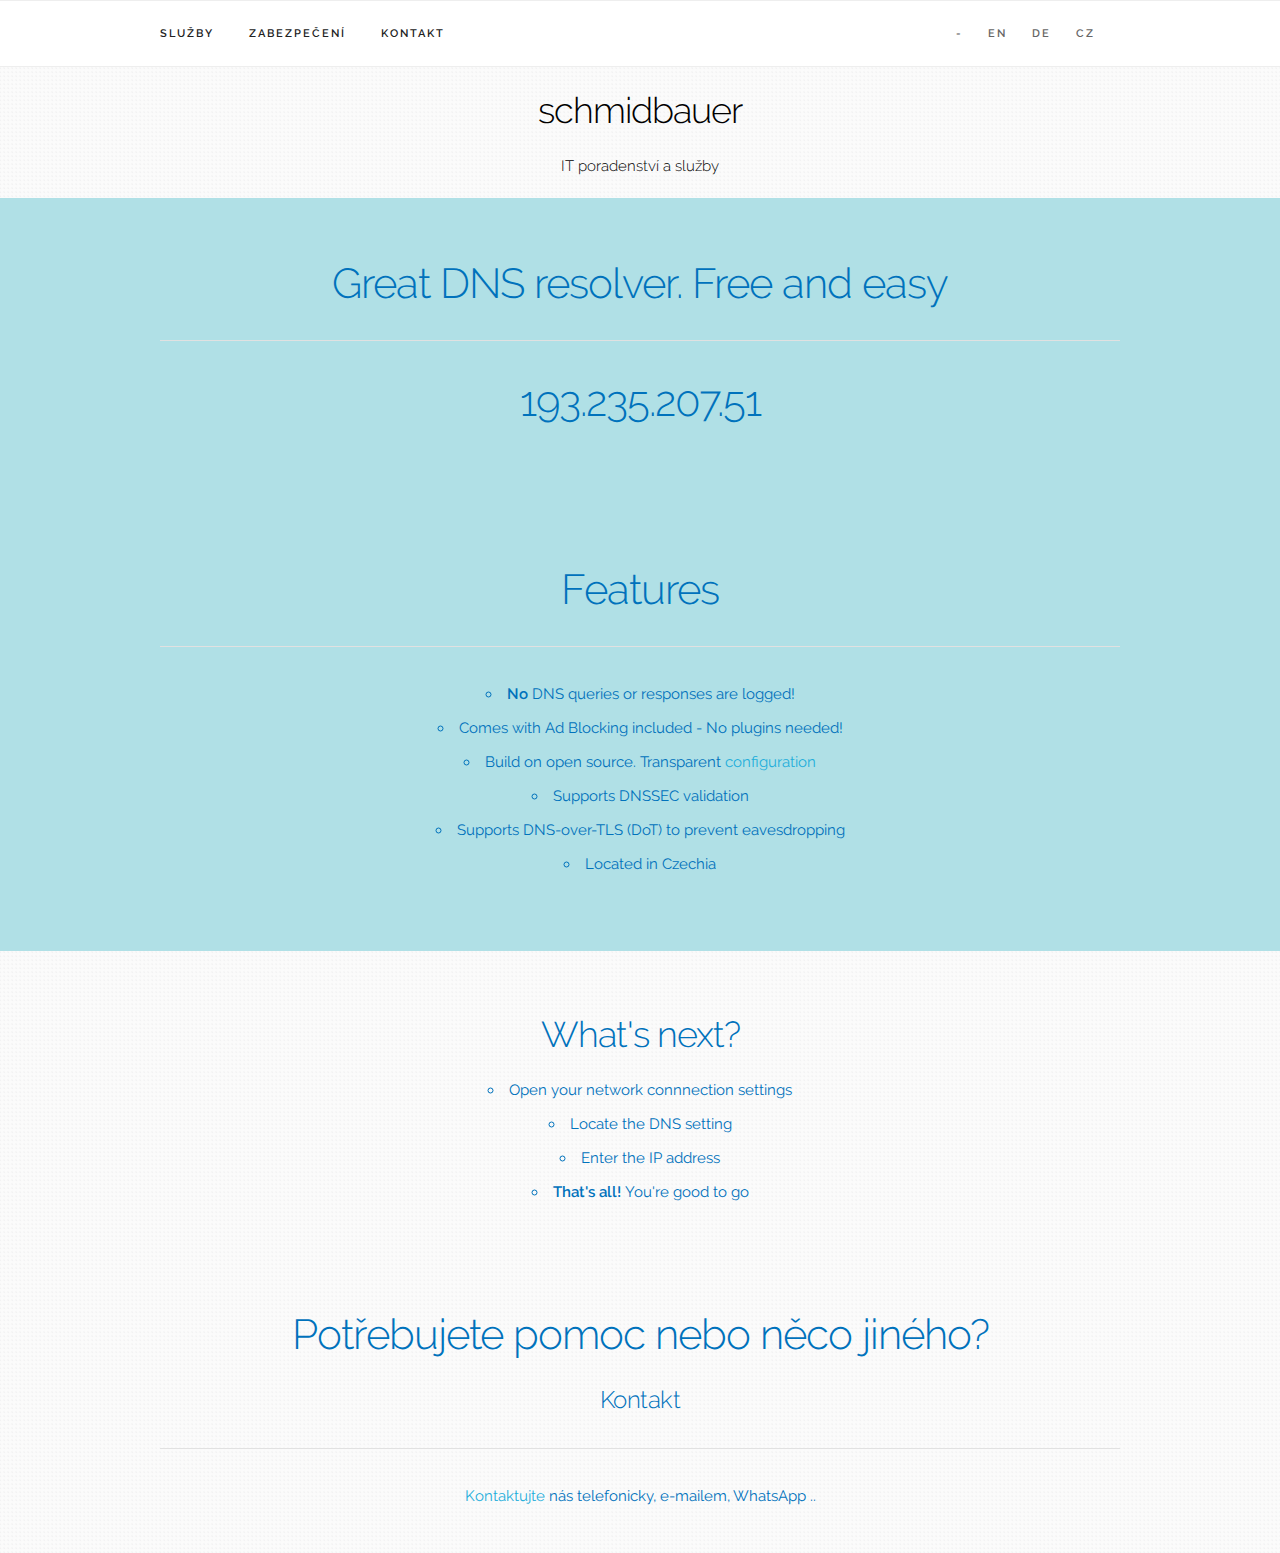
<file: cz/index.html>
<!DOCTYPE html>
<html lang="cz">
<head>

  <!-- Basic Page Needs
  –––––––––––––––––––––––––––––––––––––––––––––––––– -->
  <meta charset="utf-8">
  <title>schmidbauer.cz - IT poradenství a služby</title>
  <meta name="description" content="Zabezpečené cloudové, poštovní a další služby">
  <meta name="author" content="Stefan Schmidbauer">

  <!-- Mobile Specific Metas
  –––––––––––––––––––––––––––––––––––––––––––––––––– -->
  <meta name="viewport" content="width=device-width, initial-scale=1">

  <!-- FONT
  –––––––––––––––––––––––––––––––––––––––––––––––––– -->
  <link href="../css/raleway.css" rel="stylesheet" type="text/css">

  <!-- CSS
  –––––––––––––––––––––––––––––––––––––––––––––––––– -->
  <link rel="stylesheet" href="../css/normalize.css">
  <link rel="stylesheet" href="../css/skeleton.css">
  <link rel="stylesheet" href="../css/custom.css">

  <!-- Favicon
  –––––––––––––––––––––––––––––––––––––––––––––––––– -->
  <link rel="icon" type="image/png" href="../images/favicon.png">

</head>
<body>

  <script src="https://www.paypal.com/sdk/js?client-id=AS2Y7kyrGTYkFoBb8b3gSVpRWAHHrqZYWJST1E3FMVlAeeQf0AwGiAVtE0qk7IH9umzF3qc4JCO9VkkP&currency=EUR"></script>

  <!-- Primary Page Layout
  –––––––––––––––––––––––––––––––––––––––––––––––––– -->

  <div class="navbar-spacer"></div>
  <nav class="navbar">
    <div class="container">
      <ul class="navbar-list">
        <li class="navbar-item"><a class="navbar-link" href="https://www.schmidbauer.cz/cz/#services">Služby</a></li>
        <li class="navbar-item"><a class="navbar-link" href="https://www.schmidbauer.cz/cz/#security">Zabezpečení</a></li>
        <li class="navbar-item"><a class="navbar-link" href="https://www.schmidbauer.cz/cz/#contact">Kontakt</a></li>
        <li class="navbar-item-lang"><a class="navbar-link-lang" href="https://ns.schmidbauer.cz/cz/">CZ</a></li>
        <li class="navbar-item-lang"><a class="navbar-link-lang" href="https://ns.schmidbauer.cz/de/">DE</a></li>
        <li class="navbar-item-lang"><a class="navbar-link-lang" href="https://ns.schmidbauer.cz/en/">EN</a></li>
        <li class="navbar-item-lang"><a class="navbar-link-lang">-</a></li>
      </ul>
    </div>
  </nav>


  <div class="intro-small">
      <h3 class="intro-logo">schmidbauer</h3>
      <h6 class="intro-header">IT poradenství a služby</h6>
  </div>

  <div class="section-small services" id="services">
    <div class="container">
      <h2 class="services-security-header">Great DNS resolver. Free and easy</h2>
      <hr>
      <p><h2>193.235.207.51</h2></p>
    </div>
  </div>

  <div class="section-small services" id="services">
    <div class="container">
      <h2 class="services-security-header">Features</h2>
      <h5 class="services-security-description"></h5>
      <hr>
      <ul class="list">
        <li><strong>No</strong> DNS queries or responses are logged!</li>
        <li>Comes with Ad Blocking included - No plugins needed!</li>
        <li>Build on open source. Transparent <a href="https://github.com/s-schmidbauer/nameserver" target="_blank">configuration</a></li>
        <li>Supports DNSSEC validation</li>
        <li>Supports DNS-over-TLS (DoT) to prevent eavesdropping</li>
        <li>Located in Czechia</li>
      </ul>
    </div>
  </div>

  <div class="section-small security" id="security">
    <div class="container">
      <h3 class="services-security-description">What's next?</h3>
        <ul class="list">
          <li>Open your network connnection settings</li>
          <li>Locate the DNS setting</li>
          <li>Enter the IP address</li>
          <li><strong>That's all! </strong>You're good to go</li>
        </ul>
      </div>
    </div>

    </div>
  </div>

  <div class="section-small security" id="security">
    <div class="container">
      <h2 class="services-security-header">Potřebujete pomoc nebo něco jiného?</h2>
      <h5 class="services-security-description">Kontakt</h5>
      <hr>
      <p><a href="https://www.schmidbauer.cz/cz/#contact">Kontaktujte</a> nás telefonicky, e-mailem, WhatsApp ..</p>
    </div>
  </div>

</body>
</html>
</file>
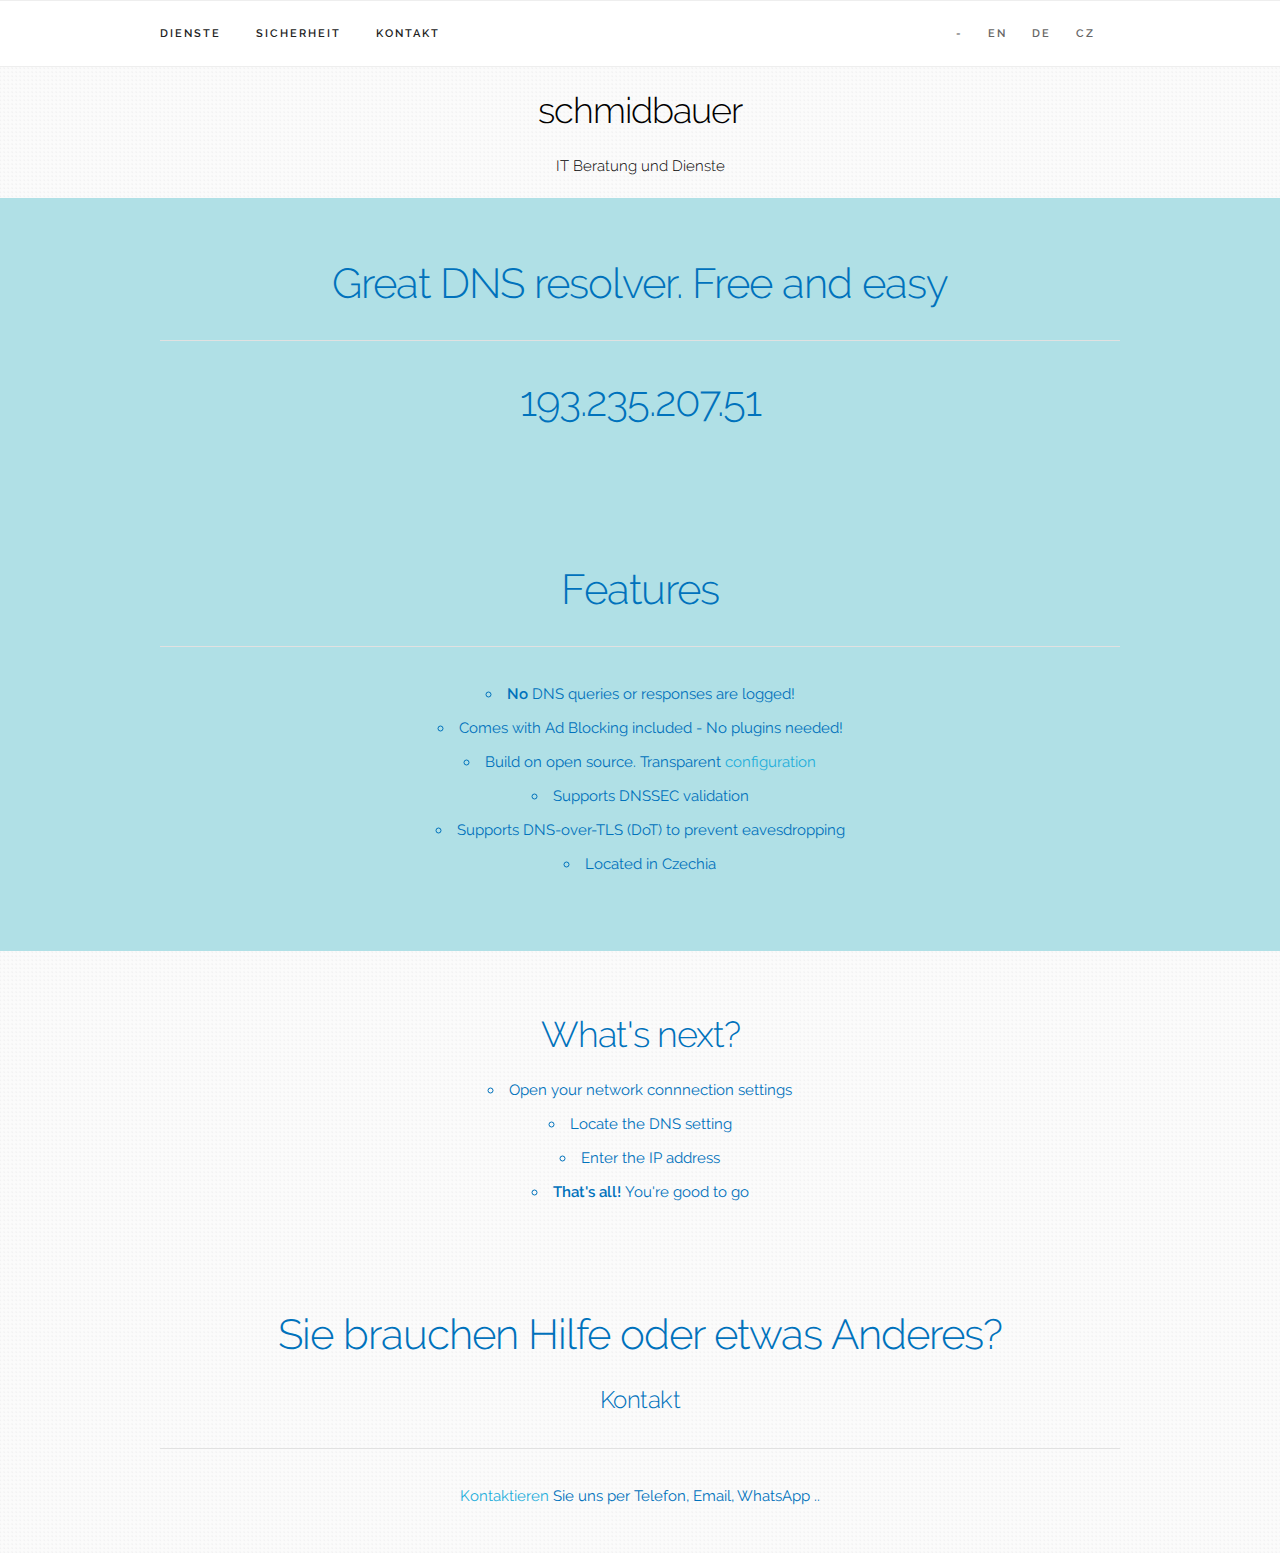
<file: de/index.html>
<!DOCTYPE html>
<html lang="de">
<head>

  <!-- Basic Page Needs
  –––––––––––––––––––––––––––––––––––––––––––––––––– -->
  <meta charset="utf-8">
  <title>schmidbauer.cz - IT consulting and services</title>
  <meta name="description" content="Sichere Cloud, Mail und mehr Dienste">
  <meta name="author" content="Stefan Schmidbauer">

  <!-- Mobile Specific Metas
  –––––––––––––––––––––––––––––––––––––––––––––––––– -->
  <meta name="viewport" content="width=device-width, initial-scale=1">

  <!-- FONT
  –––––––––––––––––––––––––––––––––––––––––––––––––– -->
  <link href="../css/raleway.css" rel="stylesheet" type="text/css">

  <!-- CSS
  –––––––––––––––––––––––––––––––––––––––––––––––––– -->
  <link rel="stylesheet" href="../css/normalize.css">
  <link rel="stylesheet" href="../css/skeleton.css">
  <link rel="stylesheet" href="../css/custom.css">

  <!-- Favicon
  –––––––––––––––––––––––––––––––––––––––––––––––––– -->
  <link rel="icon" type="image/png" href="../images/favicon.png">

</head>
<body>

  <!-- Primary Page Layout
  –––––––––––––––––––––––––––––––––––––––––––––––––– -->

  <div class="navbar-spacer"></div>
  <nav class="navbar">
    <div class="container">
      <ul class="navbar-list">
        <li class="navbar-item"><a class="navbar-link" href="https://www.schmidbauer.cz/de/#services">Dienste</a></li>
        <li class="navbar-item"><a class="navbar-link" href="https://www.schmidbauer.cz/de/#security">Sicherheit</a></li>
        <li class="navbar-item"><a class="navbar-link" href="https://www.schmidbauer.cz/de/#contact">Kontakt</a></li>
        <li class="navbar-item-lang"><a class="navbar-link-lang" href="https://ns.schmidbauer.cz/cz/">CZ</a></li>
        <li class="navbar-item-lang"><a class="navbar-link-lang" href="https://ns.schmidbauer.cz/de/">DE</a></li>
        <li class="navbar-item-lang"><a class="navbar-link-lang" href="https://ns.schmidbauer.cz/en/">EN</a></li>
        <li class="navbar-item-lang"><a class="navbar-link-lang">-</a></li>
      </ul>
    </div>
  </nav>


  <div class="intro-small">
      <h3 class="intro-logo">schmidbauer</h3>
      <h6 class="intro-header">IT Beratung und Dienste</h6>
  </div>


  <div class="section-small services" id="services">
    <div class="container">
      <h2 class="services-security-header">Great DNS resolver. Free and easy</h2>
      <hr>
      <p><h2>193.235.207.51</h2></p>
    </div>
  </div>

  <div class="section-small services" id="services">
    <div class="container">
      <h2 class="services-security-header">Features</h2>
      <h5 class="services-security-description"></h5>
      <hr>
      <ul class="list">
        <li><strong>No</strong> DNS queries or responses are logged!</li>
        <li>Comes with Ad Blocking included - No plugins needed!</li>
        <li>Build on open source. Transparent <a href="https://github.com/s-schmidbauer/nameserver" target="_blank">configuration</a></li>
        <li>Supports DNSSEC validation</li>
        <li>Supports DNS-over-TLS (DoT) to prevent eavesdropping</li>
        <li>Located in Czechia</li>
      </ul>
    </div>
  </div>

  <div class="section-small security" id="security">
    <div class="container">
      <h3 class="services-security-description">What's next?</h3>
        <ul class="list">
          <li>Open your network connnection settings</li>
          <li>Locate the DNS setting</li>
          <li>Enter the IP address</li>
          <!-- <li><img src="../img/config-osx.png" alt="dns-config-osx" width="66%" height="66%" ></li> -->
          <li><strong>That's all! </strong>You're good to go</li>
        </ul>
      </div>
    </div>

    </div>
  </div>

  <div class="section-small security" id="security">
    <div class="container">
      <h2 class="services-security-header">Sie brauchen Hilfe oder etwas Anderes?</h2>
      <h5 class="services-security-description">Kontakt</h5>
      <hr>
      <p><a href="https://www.schmidbauer.cz/de/#contact">Kontaktieren</a> Sie uns per Telefon, Email, WhatsApp ..</p>
    </div>
  </div>

</body>
</html>
</file>
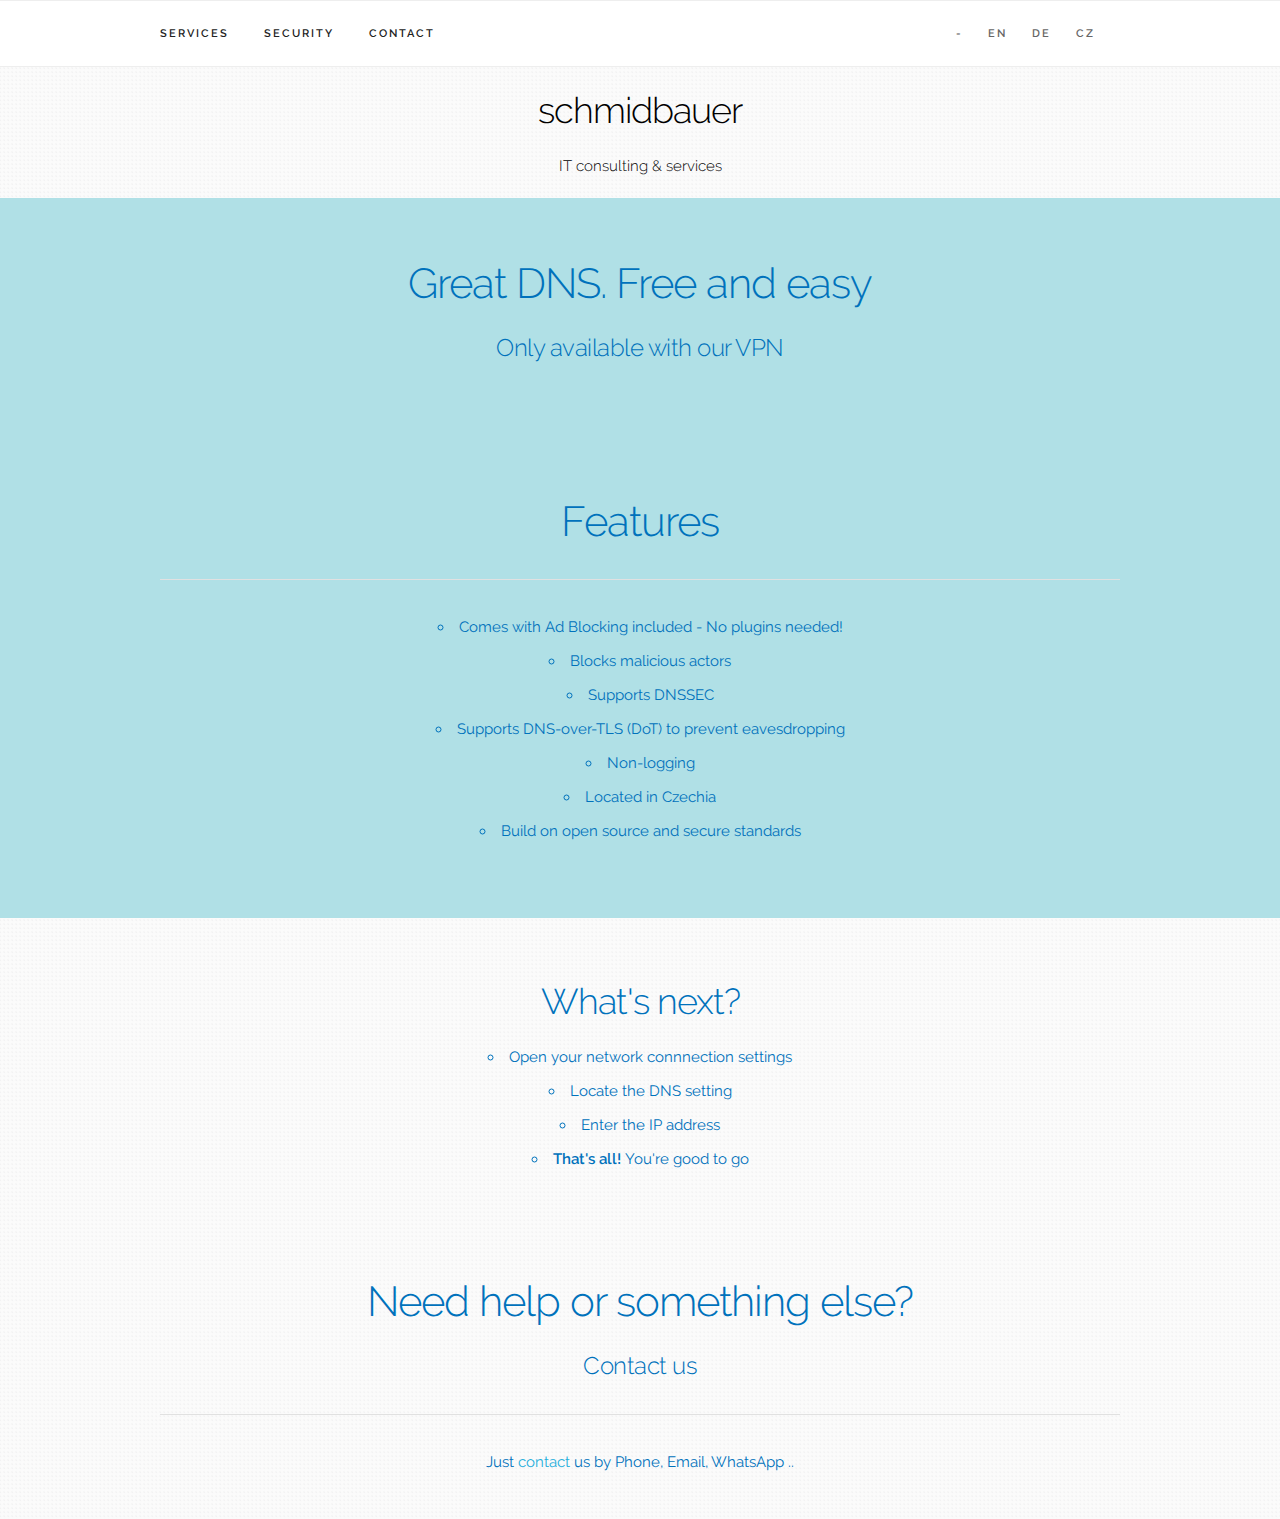
<file: en/index.html>
<!DOCTYPE html>
<html lang="en">
<head>

  <!-- Basic Page Needs
  –––––––––––––––––––––––––––––––––––––––––––––––––– -->
  <meta charset="utf-8">
  <title>schmidbauer.cz - IT consulting and services</title>
  <meta name="description" content="Secure Cloud, Mail and more services in Czechia">
  <meta name="author" content="Stefan Schmidbauer">

  <!-- Mobile Specific Metas
  –––––––––––––––––––––––––––––––––––––––––––––––––– -->
  <meta name="viewport" content="width=device-width, initial-scale=1">

  <!-- FONT
  –––––––––––––––––––––––––––––––––––––––––––––––––– -->
  <link href="../css/raleway.css" rel="stylesheet" type="text/css">

  <!-- CSS
  –––––––––––––––––––––––––––––––––––––––––––––––––– -->
  <link rel="stylesheet" href="../css/normalize.css">
  <link rel="stylesheet" href="../css/skeleton.css">
  <link rel="stylesheet" href="../css/custom.css">

  <!-- Favicon
  –––––––––––––––––––––––––––––––––––––––––––––––––– -->
  <link rel="icon" type="image/png" href="../images/favicon.png">

</head>
<body>
  <!-- Primary Page Layout
  –––––––––––––––––––––––––––––––––––––––––––––––––– -->

  <div class="navbar-spacer"></div>
  <nav class="navbar">
    <div class="container">
      <ul class="navbar-list">
        <li class="navbar-item"><a class="navbar-link" href="https://www.schmidbauer.cz/en/#services">Services</a></li>
        <li class="navbar-item"><a class="navbar-link" href="https://www.schmidbauer.cz/en/#security">Security</a></li>
        <li class="navbar-item"><a class="navbar-link" href="https://www.schmidbauer.cz/en/#contact">Contact</a></li>
        <li class="navbar-item-lang"><a class="navbar-link-lang" href="https://ns.schmidbauer.cz/cz/">CZ</a></li>
        <li class="navbar-item-lang"><a class="navbar-link-lang" href="https://ns.schmidbauer.cz/de/">DE</a></li>
        <li class="navbar-item-lang"><a class="navbar-link-lang" href="https://ns.schmidbauer.cz/en/">EN</a></li>
        <li class="navbar-item-lang"><a class="navbar-link-lang">-</a></li>
      </ul>
    </div>
  </nav>


  <div class="intro-small">
      <h3 class="intro-logo">schmidbauer</h3>
      <h6 class="intro-header">IT consulting & services</h6>
  </div>

  <div class="section-small services" id="services">
    <div class="container">
      <h2 class="services-security-header">Great DNS. Free and easy</h2>
      <h5 class="services-security-description">Only available with our VPN</h5>
    </div>
  </div>

  <div class="section-small services" id="services">
    <div class="container">
      <h2 class="services-security-header">Features</h2>
      <h5 class="services-security-description"></h5>
      <hr>
      <ul class="list">
        <li>Comes with Ad Blocking included - No plugins needed!</li>
        <li>Blocks malicious actors</li>
        <li>Supports DNSSEC</li>
        <li>Supports DNS-over-TLS (DoT) to prevent eavesdropping</li>
        <li>Non-logging</li>
        <li>Located in Czechia</li>
        <li>Build on open source and secure standards</li>
      </ul>
    </div>
  </div>

  <div class="section-small security" id="security">
    <div class="container">
      <h3 class="services-security-description">What's next?</h3>
        <ul class="list">
          <li>Open your network connnection settings</li>
          <li>Locate the DNS setting</li>
          <li>Enter the IP address</li>
          <!-- <li><img src="../img/config-osx.png" alt="dns-config-osx" width="66%" height="66%" ></li> -->
          <li><strong>That's all! </strong>You're good to go</li>
        </ul>
      </div>
    </div>

    </div>
  </div>

  <div class="section-small security" id="security">
    <div class="container">
      <h2 class="services-security-header">Need help or something else?</h2>
      <h5 class="services-security-description">Contact us</h5>
      <hr>
      <p>Just <a href="https://www.schmidbauer.cz/en/#contact">contact</a> us by Phone, Email, WhatsApp ..</p>
    </div>
  </div>

</body>
</html>
</file>
<file: css/raleway.css>
/* latin-ext */
@font-face {
  font-family: 'Raleway';
  font-style: normal;
  font-weight: 300;
  src: local('Raleway Light'), local('Raleway-Light'), url(../fonts/1Ptrg8zYS_SKggPNwIYqWqhPANqczVsq4A.woff2) format('woff2');
  unicode-range: U+0100-024F, U+0259, U+1E00-1EFF, U+2020, U+20A0-20AB, U+20AD-20CF, U+2113, U+2C60-2C7F, U+A720-A7FF;
}
/* latin */
@font-face {
  font-family: 'Raleway';
  font-style: normal;
  font-weight: 300;
  src: local('Raleway Light'), local('Raleway-Light'), url(../fonts/1Ptrg8zYS_SKggPNwIYqWqZPANqczVs.woff2) format('woff2');
  unicode-range: U+0000-00FF, U+0131, U+0152-0153, U+02BB-02BC, U+02C6, U+02DA, U+02DC, U+2000-206F, U+2074, U+20AC, U+2122, U+2191, U+2193, U+2212, U+2215, U+FEFF, U+FFFD;
}
/* latin-ext */
@font-face {
  font-family: 'Raleway';
  font-style: normal;
  font-weight: 400;
  src: local('Raleway'), local('Raleway-Regular'), url(../fonts/1Ptug8zYS_SKggPNyCMIT4ttDfCmxA.woff2) format('woff2');
  unicode-range: U+0100-024F, U+0259, U+1E00-1EFF, U+2020, U+20A0-20AB, U+20AD-20CF, U+2113, U+2C60-2C7F, U+A720-A7FF;
}
/* latin */
@font-face {
  font-family: 'Raleway';
  font-style: normal;
  font-weight: 400;
  src: local('Raleway'), local('Raleway-Regular'), url(../fonts/1Ptug8zYS_SKggPNyC0IT4ttDfA.woff2) format('woff2');
  unicode-range: U+0000-00FF, U+0131, U+0152-0153, U+02BB-02BC, U+02C6, U+02DA, U+02DC, U+2000-206F, U+2074, U+20AC, U+2122, U+2191, U+2193, U+2212, U+2215, U+FEFF, U+FFFD;
}
/* latin-ext */
@font-face {
  font-family: 'Raleway';
  font-style: normal;
  font-weight: 600;
  src: local('Raleway SemiBold'), local('Raleway-SemiBold'), url(../fonts/1Ptrg8zYS_SKggPNwPIsWqhPANqczVsq4A.woff2) format('woff2');
  unicode-range: U+0100-024F, U+0259, U+1E00-1EFF, U+2020, U+20A0-20AB, U+20AD-20CF, U+2113, U+2C60-2C7F, U+A720-A7FF;
}
/* latin */
@font-face {
  font-family: 'Raleway';
  font-style: normal;
  font-weight: 600;
  src: local('Raleway SemiBold'), local('Raleway-SemiBold'), url(../fonts/1Ptrg8zYS_SKggPNwPIsWqZPANqczVs.woff2) format('woff2');
  unicode-range: U+0000-00FF, U+0131, U+0152-0153, U+02BB-02BC, U+02C6, U+02DA, U+02DC, U+2000-206F, U+2074, U+20AC, U+2122, U+2191, U+2193, U+2212, U+2215, U+FEFF, U+FFFD;
}
</file>
<file: css/skeleton.css>
/*
* Skeleton V2.0.4
* Copyright 2014, Dave Gamache
* www.getskeleton.com
* Free to use under the MIT license.
* http://www.opensource.org/licenses/mit-license.php
* 12/29/2014
*/


/* Table of contents
––––––––––––––––––––––––––––––––––––––––––––––––––
- Grid
- Base Styles
- Typography
- Links
- Buttons
- Forms
- Lists
- Code
- Tables
- Spacing
- Utilities
- Clearing
- Media Queries
*/


/* Grid
–––––––––––––––––––––––––––––––––––––––––––––––––– */
.container {
  position: relative;
  width: 100%;
  max-width: 960px;
  margin: 0 auto;
  padding: 0 20px;
  box-sizing: border-box; }
.column,
.columns {
  width: 100%;
  float: left;
  box-sizing: border-box; }

/* For devices larger than 400px */
@media (min-width: 400px) {
  .container {
    width: 85%;
    padding: 0; }
}

/* For devices larger than 550px */
@media (min-width: 550px) {
  .container {
    width: 80%; }
  .column,
  .columns {
    margin-left: 4%; }
  .column:first-child,
  .columns:first-child {
    margin-left: 0; }

  .one.column,
  .one.columns                    { width: 4.66666666667%; }
  .two.columns                    { width: 13.3333333333%; }
  .three.columns                  { width: 22%;            }
  .four.columns                   { width: 30.6666666667%; }
  .five.columns                   { width: 39.3333333333%; }
  .six.columns                    { width: 48%;            }
  .seven.columns                  { width: 56.6666666667%; }
  .eight.columns                  { width: 65.3333333333%; }
  .nine.columns                   { width: 74.0%;          }
  .ten.columns                    { width: 82.6666666667%; }
  .eleven.columns                 { width: 91.3333333333%; }
  .twelve.columns                 { width: 100%; margin-left: 0; }

  .one-third.column               { width: 30.6666666667%; }
  .two-thirds.column              { width: 65.3333333333%; }

  .one-half.column                { width: 48%; }

  /* Offsets */
  .offset-by-one.column,
  .offset-by-one.columns          { margin-left: 8.66666666667%; }
  .offset-by-two.column,
  .offset-by-two.columns          { margin-left: 17.3333333333%; }
  .offset-by-three.column,
  .offset-by-three.columns        { margin-left: 26%;            }
  .offset-by-four.column,
  .offset-by-four.columns         { margin-left: 34.6666666667%; }
  .offset-by-five.column,
  .offset-by-five.columns         { margin-left: 43.3333333333%; }
  .offset-by-six.column,
  .offset-by-six.columns          { margin-left: 52%;            }
  .offset-by-seven.column,
  .offset-by-seven.columns        { margin-left: 60.6666666667%; }
  .offset-by-eight.column,
  .offset-by-eight.columns        { margin-left: 69.3333333333%; }
  .offset-by-nine.column,
  .offset-by-nine.columns         { margin-left: 78.0%;          }
  .offset-by-ten.column,
  .offset-by-ten.columns          { margin-left: 86.6666666667%; }
  .offset-by-eleven.column,
  .offset-by-eleven.columns       { margin-left: 95.3333333333%; }

  .offset-by-one-third.column,
  .offset-by-one-third.columns    { margin-left: 34.6666666667%; }
  .offset-by-two-thirds.column,
  .offset-by-two-thirds.columns   { margin-left: 69.3333333333%; }

  .offset-by-one-half.column,
  .offset-by-one-half.columns     { margin-left: 52%; }

}


/* Base Styles
–––––––––––––––––––––––––––––––––––––––––––––––––– */
/* NOTE
html is set to 62.5% so that all the REM measurements throughout Skeleton
are based on 10px sizing. So basically 1.5rem = 15px :) */
html {
  font-size: 62.5%; }
body {
  font-size: 1.5em; /* currently ems cause chrome bug misinterpreting rems on body element */
  line-height: 1.6;
  font-weight: 400;
  font-family: "Raleway", "HelveticaNeue", "Helvetica Neue", Helvetica, Arial, sans-serif;
  color: #222; }


/* Typography
–––––––––––––––––––––––––––––––––––––––––––––––––– */
h1, h2, h3, h4, h5, h6 {
  margin-top: 0;
  margin-bottom: 2rem;
  font-weight: 300; }
h1 { font-size: 4.0rem; line-height: 1.2;  letter-spacing: -.1rem;}
h2 { font-size: 3.6rem; line-height: 1.25; letter-spacing: -.1rem; }
h3 { font-size: 3.0rem; line-height: 1.3;  letter-spacing: -.1rem; }
h4 { font-size: 2.4rem; line-height: 1.35; letter-spacing: -.08rem; }
h5 { font-size: 1.8rem; line-height: 1.5;  letter-spacing: -.05rem; }
h6 { font-size: 1.5rem; line-height: 1.6;  letter-spacing: 0; }

/* Larger than phablet */
@media (min-width: 550px) {
  h1 { font-size: 5.0rem; }
  h2 { font-size: 4.2rem; }
  h3 { font-size: 3.6rem; }
  h4 { font-size: 3.0rem; }
  h5 { font-size: 2.4rem; }
  h6 { font-size: 1.5rem; }
}

p {
  margin-top: 0; }


/* Links
–––––––––––––––––––––––––––––––––––––––––––––––––– */
a {
  color: #1EAEDB; }
a:hover {
  color: #0FA0CE; }


/* Buttons
–––––––––––––––––––––––––––––––––––––––––––––––––– */
.button,
button,
input[type="submit"],
input[type="reset"],
input[type="button"] {
  display: inline-block;
  height: 38px;
  padding: 0 30px;
  color: #555;
  text-align: center;
  font-size: 11px;
  font-weight: 600;
  line-height: 38px;
  letter-spacing: .1rem;
  text-transform: uppercase;
  text-decoration: none;
  white-space: nowrap;
  background-color: transparent;
  border-radius: 4px;
  border: 1px solid #bbb;
  cursor: pointer;
  box-sizing: border-box; }
.button:hover,
button:hover,
input[type="submit"]:hover,
input[type="reset"]:hover,
input[type="button"]:hover,
.button:focus,
button:focus,
input[type="submit"]:focus,
input[type="reset"]:focus,
input[type="button"]:focus {
  color: #333;
  border-color: #888;
  outline: 0; }
.button.button-primary,
button.button-primary,
input[type="submit"].button-primary,
input[type="reset"].button-primary,
input[type="button"].button-primary {
  color: #FFF;
  background-color: #33C3F0;
  border-color: #33C3F0; }
.button.button-primary:hover,
button.button-primary:hover,
input[type="submit"].button-primary:hover,
input[type="reset"].button-primary:hover,
input[type="button"].button-primary:hover,
.button.button-primary:focus,
button.button-primary:focus,
input[type="submit"].button-primary:focus,
input[type="reset"].button-primary:focus,
input[type="button"].button-primary:focus {
  color: #FFF;
  background-color: #1EAEDB;
  border-color: #1EAEDB; }


/* Forms
–––––––––––––––––––––––––––––––––––––––––––––––––– */
input[type="email"],
input[type="number"],
input[type="search"],
input[type="text"],
input[type="tel"],
input[type="url"],
input[type="password"],
textarea,
select {
  height: 38px;
  padding: 6px 10px; /* The 6px vertically centers text on FF, ignored by Webkit */
  background-color: #fff;
  border: 1px solid #D1D1D1;
  border-radius: 4px;
  box-shadow: none;
  box-sizing: border-box; }
/* Removes awkward default styles on some inputs for iOS */
input[type="email"],
input[type="number"],
input[type="search"],
input[type="text"],
input[type="tel"],
input[type="url"],
input[type="password"],
textarea {
  -webkit-appearance: none;
     -moz-appearance: none;
          appearance: none; }
textarea {
  min-height: 65px;
  padding-top: 6px;
  padding-bottom: 6px; }
input[type="email"]:focus,
input[type="number"]:focus,
input[type="search"]:focus,
input[type="text"]:focus,
input[type="tel"]:focus,
input[type="url"]:focus,
input[type="password"]:focus,
textarea:focus,
select:focus {
  border: 1px solid #33C3F0;
  outline: 0; }
label,
legend {
  display: block;
  margin-bottom: .5rem;
  font-weight: 600; }
fieldset {
  padding: 0;
  border-width: 0; }
input[type="checkbox"],
input[type="radio"] {
  display: inline; }
label > .label-body {
  display: inline-block;
  margin-left: .5rem;
  font-weight: normal; }


/* Lists
–––––––––––––––––––––––––––––––––––––––––––––––––– */
ul {
  list-style: circle inside; }
ol {
  list-style: decimal inside; }
ol, ul {
  padding-left: 0;
  margin-top: 0; }
ul ul,
ul ol,
ol ol,
ol ul {
  margin: 1.5rem 0 1.5rem 3rem;
  font-size: 90%; }
li {
  margin-bottom: 1rem; }


/* Code
–––––––––––––––––––––––––––––––––––––––––––––––––– */
code {
  padding: .2rem .5rem;
  margin: 0 .2rem;
  font-size: 90%;
  white-space: nowrap;
  background: #F1F1F1;
  border: 1px solid #E1E1E1;
  border-radius: 4px; }
pre > code {
  display: block;
  padding: 1rem 1.5rem;
  white-space: pre; }


/* Tables
–––––––––––––––––––––––––––––––––––––––––––––––––– */
th,
td {
  padding: 12px 15px;
  text-align: left;
  border-bottom: 1px solid #E1E1E1; }
th:first-child,
td:first-child {
  padding-left: 0; }
th:last-child,
td:last-child {
  padding-right: 0; }


/* Spacing
–––––––––––––––––––––––––––––––––––––––––––––––––– */
button,
.button {
  margin-bottom: 1rem; }
input,
textarea,
select,
fieldset {
  margin-bottom: 1.5rem; }
pre,
blockquote,
dl,
figure,
table,
p,
ul,
ol,
form {
  margin-bottom: 2.5rem; }


/* Utilities
–––––––––––––––––––––––––––––––––––––––––––––––––– */
.u-full-width {
  width: 100%;
  box-sizing: border-box; }
.u-max-full-width {
  max-width: 100%;
  box-sizing: border-box; }
.u-pull-right {
  float: right; }
.u-pull-left {
  float: left; }


/* Misc
–––––––––––––––––––––––––––––––––––––––––––––––––– */
hr {
  margin-top: 3rem;
  margin-bottom: 3.5rem;
  border-width: 0;
  border-top: 1px solid #E1E1E1; }


/* Clearing
–––––––––––––––––––––––––––––––––––––––––––––––––– */

/* Self Clearing Goodness */
.container:after,
.row:after,
.u-cf {
  content: "";
  display: table;
  clear: both; }


/* Media Queries
–––––––––––––––––––––––––––––––––––––––––––––––––– */
/*
Note: The best way to structure the use of media queries is to create the queries
near the relevant code. For example, if you wanted to change the styles for buttons
on small devices, paste the mobile query code up in the buttons section and style it
there.
*/


/* Larger than mobile */
@media (min-width: 400px) {}

/* Larger than phablet (also point when grid becomes active) */
@media (min-width: 550px) {}

/* Larger than tablet */
@media (min-width: 750px) {}

/* Larger than desktop */
@media (min-width: 1000px) {}

/* Larger than Desktop HD */
@media (min-width: 1200px) {}
</file>
<file: css/custom.css>
/* Shared
–––––––––––––––––––––––––––––––––––––––––––––––––– */
body {
  background-image: url("../images/absurdity.png");
  text-align: center;
}

button {
  background-color: white;
  border-radius: 100px;
}

a {
  text-decoration: none;
}

/* Sections
–––––––––––––––––––––––––––––––––––––––––––––––––– */
.section {
  padding: 8rem 0 7rem;
  text-align: center;
}
.section-heading,
.section-description {
  margin-bottom: 1.2rem;
}

.section-small {
  padding: 6rem 0 2rem;
  text-align: center;
}
.section-small-heading,
.section-small-description {
  margin-bottom: 1.2rem;
}

/* Navigation
–––––––––––––––––––––––––––––––––––––––––––––––––– */
.intro {
  color: #000;
  padding-bottom: 1rem;
}

.intro-header {
  margin-bottom: 1rem;
}

.intro-small {
  color: #000;
  padding-top: 2rem;
  padding-bottom: 1rem;
}

/* Navigation
–––––––––––––––––––––––––––––––––––––––––––––––––– */
.navbar {
  display: none;
}

/* Services
–––––––––––––––––––––––––––––––––––––––––––––––––– */
.services {
  color: #0072BC;
  background-color: powderblue;
  padding-bottom: 5rem;
}

.services-heading {
  margin-bottom: .3rem;
}
.services-description {
  opacity: .8;
  font-weight: 300;
}
.services-security {
  list-style-type: none;
  /* text-align: left;
  padding-left: 25%; */
}

/* Security
–––––––––––––––––––––––––––––––––––––––––––––––––– */
.security {
  color: #0072BC;
}
.security-description {
  margin-bottom: 4rem;
}

/* Contact
–––––––––––––––––––––––––––––––––––––––––––––––––– */
.contact {
  color: #0072BC;
  background-color: powderblue;

}

.contact-description {
  margin-bottom: 4rem;
}

/* Bigger than 550 */
@media (min-width: 550px) {
  .section {
    padding: 12rem 0 11rem;
  }
  /* Navbar */
  .navbar + .docs-section {
    border-top-width: 0; }
  .navbar,
  .navbar-spacer {
    display: block;
    width: 100%;
    height: 6.5rem;
    background: #fff;
    z-index: 99;
    border-top: 1px solid #eee;
    border-bottom: 1px solid #eee; }
  .navbar-spacer {
    display: none; }
  .navbar > .container {
    width: 100%; }
  .navbar-list {
    list-style: none;
    margin-bottom: 0; }
  .navbar-item {
    position: relative;
    float: left;
    margin-bottom: 0; }
  .navbar-item-special {
    position: relative;
    float: right;
    margin-bottom: 0; }
  .navbar-item-lang {
    position: relative;
    float: right;
    margin-bottom: 0; }
  .navbar-link {
    text-transform: uppercase;
    font-size: 11px;
    font-weight: 600;
    letter-spacing: .2rem;
    margin-right: 35px;
    text-decoration: none;
    line-height: 6.5rem;
    color: #222; }
  .navbar-link.active {
    color: #33C3F0; }
  .navbar-link-special {
    text-transform: uppercase;
    font-size: 13px;
    font-weight: 900;
    letter-spacing: .2rem;
    margin-right: 35px;
    text-decoration: none;
    line-height: 6.5rem;
    color: #0072BC; }
  .navbar-link-special.active {
    color: #33C3F0; }
  .navbar-link-lang {
    text-transform: uppercase;
    font-size: 11px;
    font-weight: 900;
    letter-spacing: .2rem;
    margin-right: 25px;
    text-decoration: none;
    line-height: 6.5rem;
    color: #666; }
  .navbar-link-lang.active {
    color: #33C3F0; }
  .has-docked-nav .navbar {
    position: fixed;
    top: 0;
    left: 0; }
  .has-docked-nav .navbar-spacer {
    display: block; }
  /* Re-overiding the width 100% declaration to match size of % based container */
  .has-docked-nav .navbar > .container {
    width: 80%; }

}

/* Bigger than 750 */
@media (min-width: 750px) {
  .section {
    padding: 14rem 0 15rem;
  }
  .section-description {
    max-width: 60%;
    margin-left: auto;
    margin-right: auto;
  }
  .categories {
    padding: 15rem 0 8rem;
  }
}

/* Bigger than 1000 */
@media (min-width: 1000px) {
  .section {
    padding: 20rem 0 19rem;
  }
}
</file>
